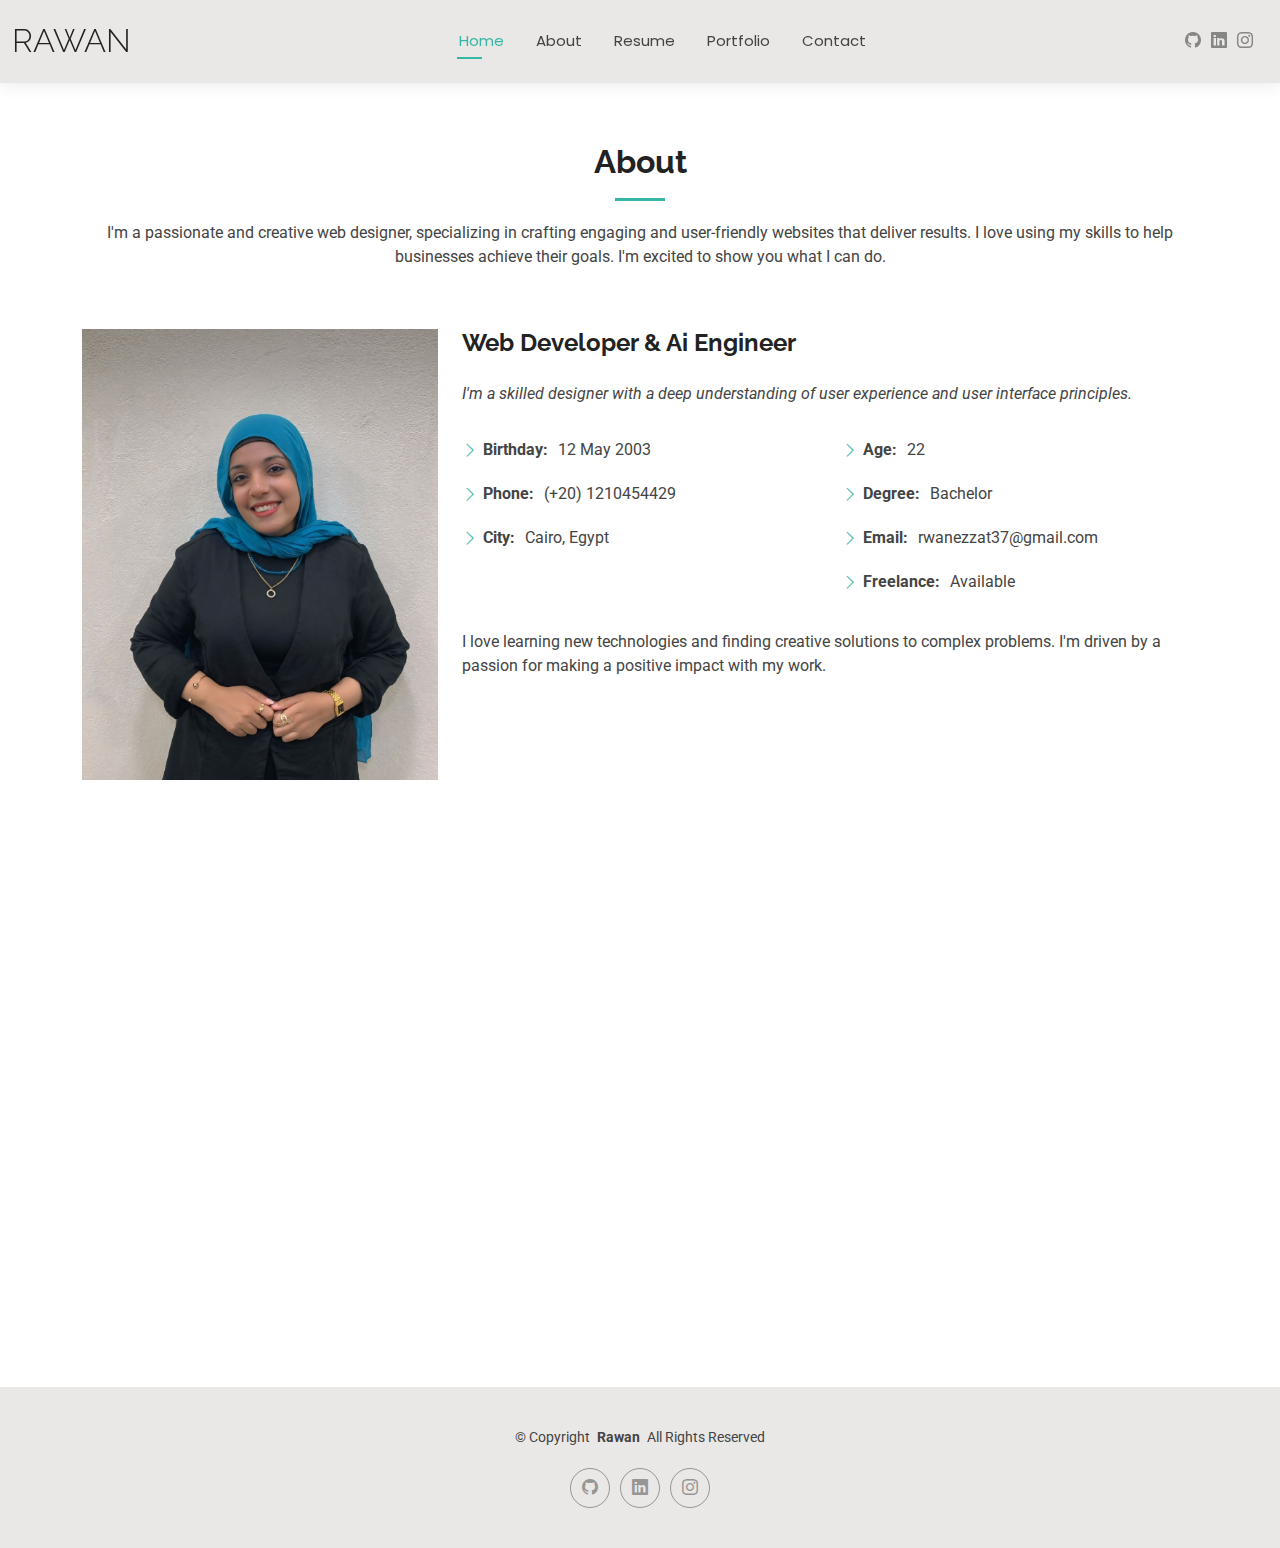
<file: about.html>
<!DOCTYPE html>
<html lang="en">

<head>
  <meta charset="utf-8">
  <meta content="width=device-width, initial-scale=1.0" name="viewport">
  <title>About</title>
  <meta name="description" content="">
  <meta name="keywords" content="">

  <!-- Favicons -->
  <link href="assets/img/favicon.png" rel="icon">
  <link href="assets/img/apple-touch-icon.png" rel="apple-touch-icon">

  <!-- Fonts -->
  <link href="https://fonts.googleapis.com" rel="preconnect">
  <link href="https://fonts.gstatic.com" rel="preconnect" crossorigin>
  <link href="https://fonts.googleapis.com/css2?family=Roboto:ital,wght@0,100;0,300;0,400;0,500;0,700;0,900;1,100;1,300;1,400;1,500;1,700;1,900&family=Poppins:ital,wght@0,100;0,200;0,300;0,400;0,500;0,600;0,700;0,800;0,900;1,100;1,200;1,300;1,400;1,500;1,600;1,700;1,800;1,900&family=Raleway:ital,wght@0,100;0,200;0,300;0,400;0,500;0,600;0,700;0,800;0,900;1,100;1,200;1,300;1,400;1,500;1,600;1,700;1,800;1,900&display=swap" rel="stylesheet">

  <!-- Vendor CSS Files -->
  <link href="assets/vendor/bootstrap/css/bootstrap.min.css" rel="stylesheet">
  <link href="assets/vendor/bootstrap-icons/bootstrap-icons.css" rel="stylesheet">
  <link href="assets/vendor/aos/aos.css" rel="stylesheet">
  <link href="assets/vendor/swiper/swiper-bundle.min.css" rel="stylesheet">
  <link href="assets/vendor/glightbox/css/glightbox.min.css" rel="stylesheet">

  <!-- Main CSS File -->
  <link href="assets/css/main.css" rel="stylesheet">

  <!-- =======================================================
  * Template Name: Kelly
  * Template URL: https://bootstrapmade.com/kelly-free-bootstrap-cv-resume-html-template/
  * Updated: Aug 07 2024 with Bootstrap v5.3.3
  * Author: BootstrapMade.com
  * License: https://bootstrapmade.com/license/
  ======================================================== -->
</head>

<body class="about-page">

  <header id="header" class="header d-flex align-items-center light-background sticky-top">
    <div class="container-fluid position-relative d-flex align-items-center justify-content-between">

      <a href="index.html" class="logo d-flex align-items-center me-auto me-xl-0">
        <!-- Uncomment the line below if you also wish to use an image logo -->
        <!-- <img src="assets/img/logo.png" alt=""> -->
        <h1 class="sitename">Rawan</h1>
      </a>

      <nav id="navmenu" class="navmenu">
        <ul>
          <li><a href="index.html" class="active">Home</a></li>
          <li><a href="about.html">About</a></li>
          <li><a href="resume.html">Resume</a></li>
          <li><a href="portfolio.html">Portfolio</a></li>
          <li><a href="contact.html">Contact</a></li>
        </ul>
        <i class="mobile-nav-toggle d-xl-none bi bi-list"></i>
      </nav>

      <div class="header-social-links">
        <a href="https://github.com/rwannnn" target="_blank"><i class="bi bi-github"></i></a>
        <a href="https://www.linkedin.com/in/rawan-ezzat-87128827a/" target="_blank"><i class="bi bi-linkedin"></i></a>
        <a href="https://www.instagram.com/rwan_ezzat_?igsh=MXFzM3dqd3JmcHNnNA==" target="_blank"><i class="bi bi-instagram"></i></a>
      </div>

    </div>
  </header>

  <main class="main">

    <!-- About Section -->
    <section id="about" class="about section">

      <!-- Section Title -->
      <div class="container section-title" data-aos="fade-up">
        <h2>About</h2>
        <p>I'm a passionate and creative web designer, specializing in crafting engaging and user-friendly websites that deliver results. I love using my skills to help businesses achieve their goals. I'm excited to show you what I can do.</p>
      </div><!-- End Section Title -->

      <div class="container" data-aos="fade-up" data-aos-delay="100">

        <div class="row gy-4 justify-content-center">
          <div class="col-lg-4">
            <img src="assets/img/profile-img.jpg" class="img-fluid" alt="">
          </div>
          <div class="col-lg-8 content">
            <h2>Web Developer &amp; Ai Engineer</h2>
            <p class="fst-italic py-3">
              I'm a skilled designer with a deep understanding of user experience and user interface principles.
            </p>
            <div class="row">
              <div class="col-lg-6">
                <ul>
                  <li><i class="bi bi-chevron-right"></i> <strong>Birthday:</strong> <span>12 May 2003</span></li>
                  <li><i class="bi bi-chevron-right"></i> <strong>Phone:</strong> <span>(+20) 1210454429</span></li>
                  <li><i class="bi bi-chevron-right"></i> <strong>City:</strong> <span>Cairo, Egypt</span></li>
                </ul>
              </div>
              <div class="col-lg-6">
                <ul>
                  <li><i class="bi bi-chevron-right"></i> <strong>Age:</strong> <span>22</span></li>
                  <li><i class="bi bi-chevron-right"></i> <strong>Degree:</strong> <span>Bachelor</span></li>
                  <li><i class="bi bi-chevron-right"></i> <strong>Email:</strong> <span>rwanezzat37@gmail.com</span></li>
                  <li><i class="bi bi-chevron-right"></i> <strong>Freelance:</strong> <span>Available</span></li>
                </ul>
              </div>
            </div>
            <p class="py-3">
               I love learning new technologies and finding creative solutions to complex problems. I'm driven by a passion for making a positive impact with my work.
            </p>
          </div>
        </div>

      </div>

    </section><!-- /About Section -->

    <!-- Skills Section -->
    <section id="skills" class="skills section">

      <!-- Section Title -->
      <div class="container section-title" data-aos="fade-up">
        <h2>Skills</h2>
        <p>Professional web developer with a strong foundation in front-end and back-end technologies, passionate about building responsive, user-centered websites and web applications that deliver seamless digital experiences.</p>
      </div><!-- End Section Title -->

      <div class="container" data-aos="fade-up" data-aos-delay="100">

        <div class="row skills-content skills-animation">

          <div class="col-lg-6">

            <div class="progress">
              <span class="skill"><span>HTML</span> <i class="val">100%</i></span>
              <div class="progress-bar-wrap">
                <div class="progress-bar" role="progressbar" aria-valuenow="100" aria-valuemin="0" aria-valuemax="100"></div>
              </div>
            </div><!-- End Skills Item -->

            <div class="progress">
              <span class="skill"><span>CSS</span> <i class="val">90%</i></span>
              <div class="progress-bar-wrap">
                <div class="progress-bar" role="progressbar" aria-valuenow="90" aria-valuemin="0" aria-valuemax="100"></div>
              </div>
            </div><!-- End Skills Item -->

            <div class="progress">
              <span class="skill"><span>JavaScript</span> <i class="val">75%</i></span>
              <div class="progress-bar-wrap">
                <div class="progress-bar" role="progressbar" aria-valuenow="75" aria-valuemin="0" aria-valuemax="100"></div>
              </div>
            </div><!-- End Skills Item -->
<div class="progress">
              <span class="skill"><span>Bootstrap</span> <i class="val">90%</i></span>
              <div class="progress-bar-wrap">
                <div class="progress-bar" role="progressbar" aria-valuenow="90" aria-valuemin="0" aria-valuemax="100"></div>
              </div>
            </div><!-- End Skills Item -->
          </div>

          <div class="col-lg-6">

            <div class="progress">
              <span class="skill"><span>React</span> <i class="val">80%</i></span>
              <div class="progress-bar-wrap">
                <div class="progress-bar" role="progressbar" aria-valuenow="80" aria-valuemin="0" aria-valuemax="100"></div>
              </div>
            </div><!-- End Skills Item -->

            <div class="progress">
              <span class="skill"><span>Tailwind</span> <i class="val">90%</i></span>
              <div class="progress-bar-wrap">
                <div class="progress-bar" role="progressbar" aria-valuenow="90" aria-valuemin="0" aria-valuemax="100"></div>
              </div>
            </div><!-- End Skills Item -->

            <div class="progress">
              <span class="skill"><span>NodeJs</span> <i class="val">70%</i></span>
              <div class="progress-bar-wrap">
                <div class="progress-bar" role="progressbar" aria-valuenow="55" aria-valuemin="0" aria-valuemax="100"></div>
              </div>
            </div><!-- End Skills Item -->
            <div class="progress">
              <span class="skill"><span>AI</span> <i class="val">80%</i></span>
              <div class="progress-bar-wrap">
                <div class="progress-bar" role="progressbar" aria-valuenow="80" aria-valuemin="0" aria-valuemax="100"></div>
              </div>
            </div><!-- End Skills Item -->
            

          </div>

        </div>

      </div>

    </section><!-- /Skills Section -->

  </main>

  <footer id="footer" class="footer light-background">

    <div class="container">
      <div class="copyright text-center ">
        <p>© <span>Copyright</span> <strong class="px-1 sitename">Rawan</strong> <span>All Rights Reserved<br></span></p>
      </div>
      <div class="social-links d-flex justify-content-center">
        <a href="https://github.com/rwannnn" target="_blank"><i class="bi bi-github"></i></a>
        <a href="https://www.linkedin.com/in/rawan-ezzat-87128827a/" target="_blank"><i class="bi bi-linkedin"></i></a>
        <a href="https://www.instagram.com/rwan_ezzat_?igsh=MXFzM3dqd3JmcHNnNA==" target="_blank"><i class="bi bi-instagram"></i></a>
        </div>
      </div>

  </footer>

  <!-- Scroll Top -->
  <a href="#" id="scroll-top" class="scroll-top d-flex align-items-center justify-content-center"><i class="bi bi-arrow-up-short"></i></a>

  <!-- Preloader -->
  <div id="preloader"></div>

  <!-- Vendor JS Files -->
  <script src="assets/vendor/bootstrap/js/bootstrap.bundle.min.js"></script>
  <script src="assets/vendor/php-email-form/validate.js"></script>
  <script src="assets/vendor/aos/aos.js"></script>
  <script src="assets/vendor/waypoints/noframework.waypoints.js"></script>
  <script src="assets/vendor/purecounter/purecounter_vanilla.js"></script>
  <script src="assets/vendor/swiper/swiper-bundle.min.js"></script>
  <script src="assets/vendor/glightbox/js/glightbox.min.js"></script>
  <script src="assets/vendor/imagesloaded/imagesloaded.pkgd.min.js"></script>
  <script src="assets/vendor/isotope-layout/isotope.pkgd.min.js"></script>

  <!-- Main JS File -->
  <script src="assets/js/main.js"></script>

</body>

</html>
</file>
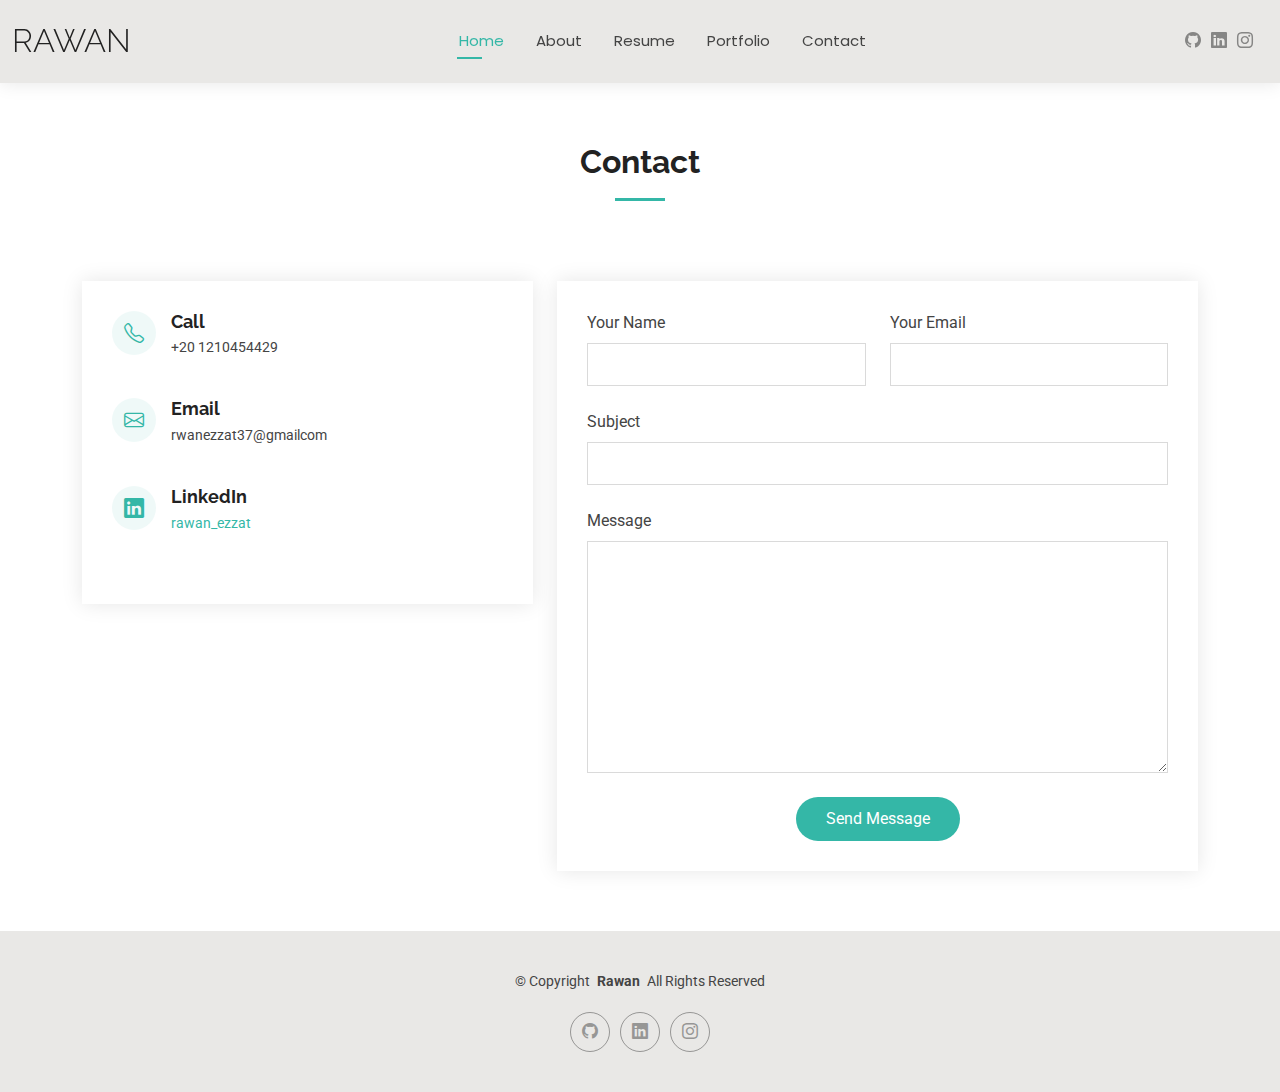
<file: contact.html>
<!DOCTYPE html>
<html lang="en">

<head>
  <meta charset="utf-8">
  <meta content="width=device-width, initial-scale=1.0" name="viewport">
  <title>Contact - Kelly Bootstrap Template</title>
  <meta name="description" content="">
  <meta name="keywords" content="">

  <!-- Favicons -->
  <link href="assets/img/favicon.png" rel="icon">
  <link href="assets/img/apple-touch-icon.png" rel="apple-touch-icon">

  <!-- Fonts -->
  <link href="https://fonts.googleapis.com" rel="preconnect">
  <link href="https://fonts.gstatic.com" rel="preconnect" crossorigin>
  <link href="https://fonts.googleapis.com/css2?family=Roboto:ital,wght@0,100;0,300;0,400;0,500;0,700;0,900;1,100;1,300;1,400;1,500;1,700;1,900&family=Poppins:ital,wght@0,100;0,200;0,300;0,400;0,500;0,600;0,700;0,800;0,900;1,100;1,200;1,300;1,400;1,500;1,600;1,700;1,800;1,900&family=Raleway:ital,wght@0,100;0,200;0,300;0,400;0,500;0,600;0,700;0,800;0,900;1,100;1,200;1,300;1,400;1,500;1,600;1,700;1,800;1,900&display=swap" rel="stylesheet">

  <!-- Vendor CSS Files -->
  <link href="assets/vendor/bootstrap/css/bootstrap.min.css" rel="stylesheet">
  <link href="assets/vendor/bootstrap-icons/bootstrap-icons.css" rel="stylesheet">
  <link href="assets/vendor/aos/aos.css" rel="stylesheet">
  <link href="assets/vendor/swiper/swiper-bundle.min.css" rel="stylesheet">
  <link href="assets/vendor/glightbox/css/glightbox.min.css" rel="stylesheet">

  <!-- Main CSS File -->
  <link href="assets/css/main.css" rel="stylesheet">

  <!-- =======================================================
  * Template Name: Kelly
  * Template URL: https://bootstrapmade.com/kelly-free-bootstrap-cv-resume-html-template/
  * Updated: Aug 07 2024 with Bootstrap v5.3.3
  * Author: BootstrapMade.com
  * License: https://bootstrapmade.com/license/
  ======================================================== -->
</head>

<body class="contact-page">

 <header id="header" class="header d-flex align-items-center light-background sticky-top">
    <div class="container-fluid position-relative d-flex align-items-center justify-content-between">

      <a href="index.html" class="logo d-flex align-items-center me-auto me-xl-0">
        <!-- Uncomment the line below if you also wish to use an image logo -->
        <!-- <img src="assets/img/logo.png" alt=""> -->
        <h1 class="sitename">Rawan</h1>
      </a>

      <nav id="navmenu" class="navmenu">
        <ul>
          <li><a href="index.html" class="active">Home</a></li>
          <li><a href="about.html">About</a></li>
          <li><a href="resume.html">Resume</a></li>
          <li><a href="portfolio.html">Portfolio</a></li>
          <li><a href="contact.html">Contact</a></li>
        </ul>
        <i class="mobile-nav-toggle d-xl-none bi bi-list"></i>
      </nav>

      <div class="header-social-links">
        <a href="https://github.com/rwannnn" target="_blank"><i class="bi bi-github"></i></a>
        <a href="https://www.linkedin.com/in/rawan-ezzat-87128827a/" target="_blank"><i class="bi bi-linkedin"></i></a>
        <a href="https://www.instagram.com/rwan_ezzat_?igsh=MXFzM3dqd3JmcHNnNA==" target="_blank"><i class="bi bi-instagram"></i></a>
      </div>

    </div>
  </header>

  <main class="main">

    <!-- Contact Section -->
    <section id="contact" class="contact section">

      <!-- Section Title -->
      <div class="container section-title" data-aos="fade-up">
        <h2>Contact</h2>
      </div><!-- End Section Title -->

      <div class="container" data-aos="fade-up" data-aos-delay="100">

        <div class="row gy-4">

          <div class="col-lg-5">

            <div class="info-wrap">
              

              <div class="info-item d-flex" data-aos="fade-up" data-aos-delay="300">
                <i class="bi bi-telephone flex-shrink-0"></i>
                <div>
                  <h3>Call</h3>
                  <p>+20 1210454429</p>
                </div>
              </div><!-- End Info Item -->

              <div class="info-item d-flex" data-aos="fade-up" data-aos-delay="400">
                <i class="bi bi-envelope flex-shrink-0"></i>
                <div>
                  <h3>Email</h3>
                  <p>rwanezzat37@gmailcom</p>
                </div>
              </div><!-- End Info Item -->
              <div class="info-item d-flex" data-aos="fade-up" data-aos-delay="500">
  <i class="bi bi-linkedin flex-shrink-0"></i>
  <div>
    <h3>LinkedIn</h3>
    <p><a href="https://www.linkedin.com/in/rawan-ezzat-87128827a/" target="_blank">rawan_ezzat</a></p>
  </div>
</div><!-- End Info Item -->


              
            </div>
          </div>

          <div class="col-lg-7">
            <form action="forms/contact.php" method="post" class="php-email-form" data-aos="fade-up" data-aos-delay="200">
              <div class="row gy-4">

                <div class="col-md-6">
                  <label for="name-field" class="pb-2">Your Name</label>
                  <input type="text" name="name" id="name-field" class="form-control" required="">
                </div>

                <div class="col-md-6">
                  <label for="email-field" class="pb-2">Your Email</label>
                  <input type="email" class="form-control" name="email" id="email-field" required="">
                </div>

                <div class="col-md-12">
                  <label for="subject-field" class="pb-2">Subject</label>
                  <input type="text" class="form-control" name="subject" id="subject-field" required="">
                </div>

                <div class="col-md-12">
                  <label for="message-field" class="pb-2">Message</label>
                  <textarea class="form-control" name="message" rows="10" id="message-field" required=""></textarea>
                </div>

                <div class="col-md-12 text-center">
                  <div class="loading">Loading</div>
                  <div class="error-message"></div>
                  <div class="sent-message">Your message has been sent. Thank you!</div>

                  <button type="submit">Send Message</button>
                </div>

              </div>
            </form>
          </div><!-- End Contact Form -->

        </div>

      </div>

    </section><!-- /Contact Section -->

  </main>

  <footer id="footer" class="footer light-background">

    <div class="container">
      <div class="copyright text-center ">
        <p>© <span>Copyright</span> <strong class="px-1 sitename">Rawan</strong> <span>All Rights Reserved<br></span></p>
      </div>
      <div class="social-links d-flex justify-content-center">
        <a href="https://github.com/rwannnn" target="_blank"><i class="bi bi-github"></i></a>
        <a href="https://www.linkedin.com/in/rawan-ezzat-87128827a/" target="_blank"><i class="bi bi-linkedin"></i></a>
        <a href="https://www.instagram.com/rwan_ezzat_?igsh=MXFzM3dqd3JmcHNnNA==" target="_blank"><i class="bi bi-instagram"></i></a>
        </div>
      </div>

  </footer>


  <!-- Scroll Top -->
  <a href="#" id="scroll-top" class="scroll-top d-flex align-items-center justify-content-center"><i class="bi bi-arrow-up-short"></i></a>

  <!-- Preloader -->
  <div id="preloader"></div>

  <!-- Vendor JS Files -->
  <script src="assets/vendor/bootstrap/js/bootstrap.bundle.min.js"></script>
  <script src="assets/vendor/php-email-form/validate.js"></script>
  <script src="assets/vendor/aos/aos.js"></script>
  <script src="assets/vendor/waypoints/noframework.waypoints.js"></script>
  <script src="assets/vendor/purecounter/purecounter_vanilla.js"></script>
  <script src="assets/vendor/swiper/swiper-bundle.min.js"></script>
  <script src="assets/vendor/glightbox/js/glightbox.min.js"></script>
  <script src="assets/vendor/imagesloaded/imagesloaded.pkgd.min.js"></script>
  <script src="assets/vendor/isotope-layout/isotope.pkgd.min.js"></script>

  <!-- Main JS File -->
  <script src="assets/js/main.js"></script>

</body>

</html>
</file>
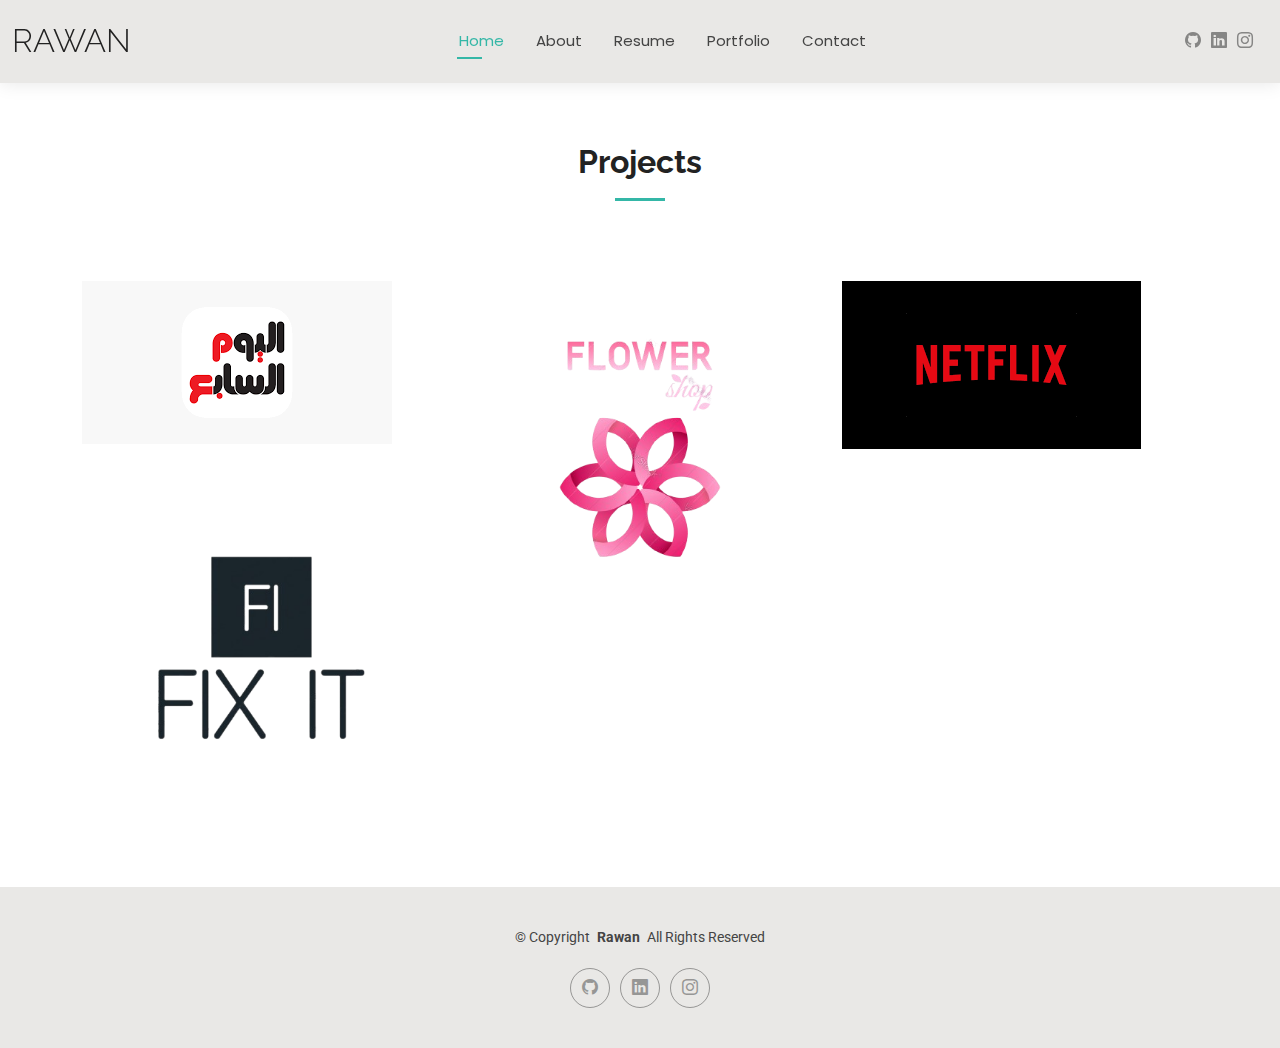
<file: portfolio.html>
<!DOCTYPE html>
<html lang="en">

<head>
  <meta charset="utf-8">
  <meta content="width=device-width, initial-scale=1.0" name="viewport">
  <title>Portfolio</title>
  <meta name="description" content="">
  <meta name="keywords" content="">

  <!-- Favicons -->
  <link href="assets/img/favicon.png" rel="icon">
  <link href="assets/img/apple-touch-icon.png" rel="apple-touch-icon">

  <!-- Fonts -->
  <link href="https://fonts.googleapis.com" rel="preconnect">
  <link href="https://fonts.gstatic.com" rel="preconnect" crossorigin>
  <link href="https://fonts.googleapis.com/css2?family=Roboto:ital,wght@0,100;0,300;0,400;0,500;0,700;0,900;1,100;1,300;1,400;1,500;1,700;1,900&family=Poppins:ital,wght@0,100;0,200;0,300;0,400;0,500;0,600;0,700;0,800;0,900;1,100;1,200;1,300;1,400;1,500;1,600;1,700;1,800;1,900&family=Raleway:ital,wght@0,100;0,200;0,300;0,400;0,500;0,600;0,700;0,800;0,900;1,100;1,200;1,300;1,400;1,500;1,600;1,700;1,800;1,900&display=swap" rel="stylesheet">

  <!-- Vendor CSS Files -->
  <link href="assets/vendor/bootstrap/css/bootstrap.min.css" rel="stylesheet">
  <link href="assets/vendor/bootstrap-icons/bootstrap-icons.css" rel="stylesheet">
  <link href="assets/vendor/aos/aos.css" rel="stylesheet">
  <link href="assets/vendor/swiper/swiper-bundle.min.css" rel="stylesheet">
  <link href="assets/vendor/glightbox/css/glightbox.min.css" rel="stylesheet">

  <!-- Main CSS File -->
  <link href="assets/css/main.css" rel="stylesheet">

  <!-- =======================================================
  * Template Name: Kelly
  * Template URL: https://bootstrapmade.com/kelly-free-bootstrap-cv-resume-html-template/
  * Updated: Aug 07 2024 with Bootstrap v5.3.3
  * Author: BootstrapMade.com
  * License: https://bootstrapmade.com/license/
  ======================================================== -->
</head>

<body class="portfolio-page">

 <header id="header" class="header d-flex align-items-center light-background sticky-top">
    <div class="container-fluid position-relative d-flex align-items-center justify-content-between">

      <a href="index.html" class="logo d-flex align-items-center me-auto me-xl-0">
        <!-- Uncomment the line below if you also wish to use an image logo -->
        <!-- <img src="assets/img/logo.png" alt=""> -->
        <h1 class="sitename">Rawan</h1>
      </a>

      <nav id="navmenu" class="navmenu">
        <ul>
          <li><a href="index.html" class="active">Home</a></li>
          <li><a href="about.html">About</a></li>
          <li><a href="resume.html">Resume</a></li>
          <li><a href="portfolio.html">Portfolio</a></li>
          <li><a href="contact.html">Contact</a></li>
        </ul>
        <i class="mobile-nav-toggle d-xl-none bi bi-list"></i>
      </nav>

      <div class="header-social-links">
        <a href="https://github.com/rwannnn" target="_blank"><i class="bi bi-github"></i></a>
        <a href="https://www.linkedin.com/in/rawan-ezzat-87128827a/" target="_blank"><i class="bi bi-linkedin"></i></a>
        <a href="https://www.instagram.com/rwan_ezzat_?igsh=MXFzM3dqd3JmcHNnNA==" target="_blank"><i class="bi bi-instagram"></i></a>
      </div>

    </div>
  </header>

  <main class="main">

    <!-- Portfolio Section -->
    <section id="portfolio" class="portfolio section">

      <!-- Section Title -->
      <div class="container section-title" data-aos="fade-up">
        <h2>Projects</h2>
      </div><!-- End Section Title -->

      <div class="container">

        <div class="isotope-layout" data-default-filter="*" data-layout="masonry" data-sort="original-order">

          <div class="row gy-4 isotope-container" data-aos="fade-up" data-aos-delay="200">

            <div class="col-lg-4 col-md-6 portfolio-item isotope-item filter-app">
              <img src="assets/img/masonry-portfolio/download.png" class="img-fluid" alt="">
              <div class="portfolio-info">
                <h4>Youm-7</h4>
                <p>A news website that displays the latest news, news articles and journalistic investigations in all fields such as politics, art and economy.</p>
                <a href="assets/img/masonry-portfolio/youm-7.jpeg" title="" data-gallery="portfolio-gallery-app" class="glightbox preview-link"><i class="bi bi-zoom-in"></i></a>
                <a href="https://drive.google.com/file/d/1diPQpltl4qJAET8i6Si6nSag3cZaxlf9/view?usp=sharing" title="More Details" class="details-link"><i class="bi bi-link-45deg"></i></a>
              </div>
            </div><!-- End Portfolio Item -->

            <div class="col-lg-4 col-md-6 portfolio-item isotope-item filter-product">
              <img src="assets/img/masonry-portfolio/flower-shop-logo-design-pink-color-vector-14179957-removebg-preview.png" class="img-fluid" alt="">
              <div class="portfolio-info">
                <h4>Gift Shop</h4>
                <p> It is a system that includes all types of gifts for all occasions, as well as the best prices, most expensive brands, and best quality to ensure the value of the gift.</p>
                <a href="assets/img/masonry-portfolio/flower.jpeg" title="" data-gallery="portfolio-gallery-product" class="glightbox preview-link"><i class="bi bi-zoom-in"></i></a>
                <a href="https://drive.google.com/file/d/1SlnjEN1xrwYisaXGqUPWi-3m4GW5Fes-/view?usp=sharing" title="More Details" class="details-link"><i class="bi bi-link-45deg"></i></a>
              </div>
            </div><!-- End Portfolio Item -->

            <div class="col-lg-4 col-md-6 portfolio-item isotope-item filter-branding">
              <img src="assets/img/masonry-portfolio/download2.png" class="img-fluid" alt="">
              <div class="portfolio-info">
                <h4>Netflix</h4>
                <p>A streaming website I built that offers a wide range of movies, TV series, documentaries, and original content across various genres such as drama, comedy, action, and thriller.</p>
                <a href="assets/img/masonry-portfolio/netflix.jpeg" title="" data-gallery="portfolio-gallery-branding" class="glightbox preview-link"><i class="bi bi-zoom-in"></i></a>
                <a href="https://drive.google.com/file/d/1ZCSAglvBGRXXIdGNmXwzurn0R9BHOBHv/view?usp=sharing" title="More Details" class="details-link"><i class="bi bi-link-45deg"></i></a>
              </div>
            </div><!-- End Portfolio Item -->

            <div class="col-lg-4 col-md-6 portfolio-item isotope-item filter-app">
              <img src="assets/img/masonry-portfolio/logo.png" class="img-fluid" alt="">
              <div class="portfolio-info">
                <h4>Fix It</h4>
                <p>a comprehensive platform designed to connect customers with reliable home service providers. The project aims to streamline the process of finding and booking services, while ensuring customer satisfaction and providing stable employment opportunities for service professionals. </p>
                <a href="assets/img/masonry-portfolio/home.jpg" title="" data-gallery="portfolio-gallery-app" class="glightbox preview-link"><i class="bi bi-zoom-in"></i></a>
                <a href="https://github.com/rwannnn/Fix-it.git" title="More Details" class="details-link"><i class="bi bi-link-45deg"></i></a>
              </div>
            </div><!-- End Portfolio Item -->
          </div><!-- End Portfolio Container -->

        </div>

      </div>

    </section><!-- /Portfolio Section -->

  </main>

 <footer id="footer" class="footer light-background">

    <div class="container">
      <div class="copyright text-center ">
        <p>© <span>Copyright</span> <strong class="px-1 sitename">Rawan</strong> <span>All Rights Reserved<br></span></p>
      </div>
      <div class="social-links d-flex justify-content-center">
        <a href="https://github.com/rwannnn" target="_blank"><i class="bi bi-github"></i></a>
        <a href="https://www.linkedin.com/in/rawan-ezzat-87128827a/" target="_blank"><i class="bi bi-linkedin"></i></a>
        <a href="https://www.instagram.com/rwan_ezzat_?igsh=MXFzM3dqd3JmcHNnNA==" target="_blank"><i class="bi bi-instagram"></i></a>
        </div>
      </div>

  </footer>


  <!-- Scroll Top -->
  <a href="#" id="scroll-top" class="scroll-top d-flex align-items-center justify-content-center"><i class="bi bi-arrow-up-short"></i></a>

  <!-- Preloader -->
  <div id="preloader"></div>

  <!-- Vendor JS Files -->
  <script src="assets/vendor/bootstrap/js/bootstrap.bundle.min.js"></script>
  <script src="assets/vendor/php-email-form/validate.js"></script>
  <script src="assets/vendor/aos/aos.js"></script>
  <script src="assets/vendor/waypoints/noframework.waypoints.js"></script>
  <script src="assets/vendor/purecounter/purecounter_vanilla.js"></script>
  <script src="assets/vendor/swiper/swiper-bundle.min.js"></script>
  <script src="assets/vendor/glightbox/js/glightbox.min.js"></script>
  <script src="assets/vendor/imagesloaded/imagesloaded.pkgd.min.js"></script>
  <script src="assets/vendor/isotope-layout/isotope.pkgd.min.js"></script>

  <!-- Main JS File -->
  <script src="assets/js/main.js"></script>

</body>

</html>
</file>
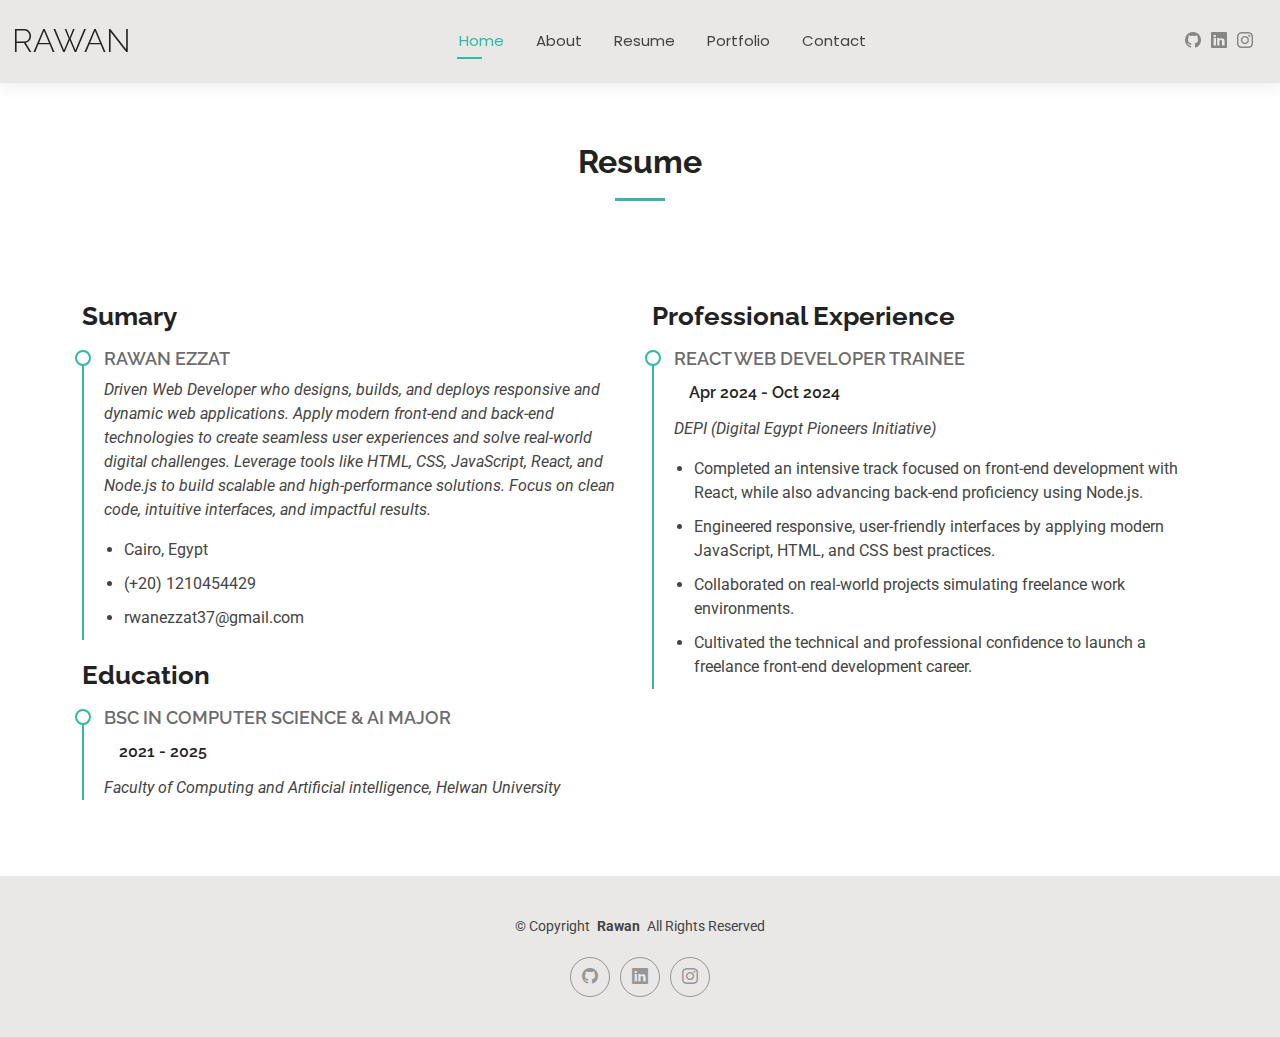
<file: resume.html>
<!DOCTYPE html>
<html lang="en">

<head>
  <meta charset="utf-8">
  <meta content="width=device-width, initial-scale=1.0" name="viewport">
  <title>Resume</title>
  <meta name="description" content="">
  <meta name="keywords" content="">

  <!-- Favicons -->
  <link href="assets/img/favicon.png" rel="icon">
  <link href="assets/img/apple-touch-icon.png" rel="apple-touch-icon">

  <!-- Fonts -->
  <link href="https://fonts.googleapis.com" rel="preconnect">
  <link href="https://fonts.gstatic.com" rel="preconnect" crossorigin>
  <link href="https://fonts.googleapis.com/css2?family=Roboto:ital,wght@0,100;0,300;0,400;0,500;0,700;0,900;1,100;1,300;1,400;1,500;1,700;1,900&family=Poppins:ital,wght@0,100;0,200;0,300;0,400;0,500;0,600;0,700;0,800;0,900;1,100;1,200;1,300;1,400;1,500;1,600;1,700;1,800;1,900&family=Raleway:ital,wght@0,100;0,200;0,300;0,400;0,500;0,600;0,700;0,800;0,900;1,100;1,200;1,300;1,400;1,500;1,600;1,700;1,800;1,900&display=swap" rel="stylesheet">

  <!-- Vendor CSS Files -->
  <link href="assets/vendor/bootstrap/css/bootstrap.min.css" rel="stylesheet">
  <link href="assets/vendor/bootstrap-icons/bootstrap-icons.css" rel="stylesheet">
  <link href="assets/vendor/aos/aos.css" rel="stylesheet">
  <link href="assets/vendor/swiper/swiper-bundle.min.css" rel="stylesheet">
  <link href="assets/vendor/glightbox/css/glightbox.min.css" rel="stylesheet">

  <!-- Main CSS File -->
  <link href="assets/css/main.css" rel="stylesheet">

  <!-- =======================================================
  * Template Name: Kelly
  * Template URL: https://bootstrapmade.com/kelly-free-bootstrap-cv-resume-html-template/
  * Updated: Aug 07 2024 with Bootstrap v5.3.3
  * Author: BootstrapMade.com
  * License: https://bootstrapmade.com/license/
  ======================================================== -->
</head>

<body class="resume-page">

   <header id="header" class="header d-flex align-items-center light-background sticky-top">
    <div class="container-fluid position-relative d-flex align-items-center justify-content-between">

      <a href="index.html" class="logo d-flex align-items-center me-auto me-xl-0">
        <!-- Uncomment the line below if you also wish to use an image logo -->
        <!-- <img src="assets/img/logo.png" alt=""> -->
        <h1 class="sitename">Rawan</h1>
      </a>

      <nav id="navmenu" class="navmenu">
        <ul>
          <li><a href="index.html" class="active">Home</a></li>
          <li><a href="about.html">About</a></li>
          <li><a href="resume.html">Resume</a></li>
          <li><a href="portfolio.html">Portfolio</a></li>
          <li><a href="contact.html">Contact</a></li>
        </ul>
        <i class="mobile-nav-toggle d-xl-none bi bi-list"></i>
      </nav>

      <div class="header-social-links">
        <a href="https://github.com/rwannnn" target="_blank"><i class="bi bi-github"></i></a>
        <a href="https://www.linkedin.com/in/rawan-ezzat-87128827a/" target="_blank"><i class="bi bi-linkedin"></i></a>
        <a href="https://www.instagram.com/rwan_ezzat_?igsh=MXFzM3dqd3JmcHNnNA==" target="_blank"><i class="bi bi-instagram"></i></a>
      </div>

    </div>
  </header>

  <main class="main">

    <!-- Resume Section -->
    <section id="resume" class="resume section">

      <!-- Section Title -->
      <div class="container section-title" data-aos="fade-up">
        <h2>Resume</h2>
      </div><!-- End Section Title -->

      <div class="container">

        <div class="row">

          <div class="col-lg-6" data-aos="fade-up" data-aos-delay="100">
            <h3 class="resume-title">Sumary</h3>

            <div class="resume-item pb-0">
              <h4>Rawan Ezzat</h4>
              <p><em>Driven Web Developer who designs, builds, and deploys responsive and dynamic web applications. Apply modern front-end and back-end technologies to create seamless user experiences and solve real-world digital challenges. Leverage tools like HTML, CSS, JavaScript, React, and Node.js to build scalable and high-performance solutions. Focus on clean code, intuitive interfaces, and impactful results.</em></p>
              <ul>
                <li>Cairo, Egypt</li>
                <li>(+20) 1210454429</li>
                <li>rwanezzat37@gmail.com</li>
              </ul>
            </div><!-- Edn Resume Item -->

            <h3 class="resume-title">Education</h3>
            <div class="resume-item">
              <h4>BSc in Computer Science &amp; AI major</h4>
              <h5>2021 - 2025</h5>
              <p><em>Faculty of Computing and Artificial intelligence, Helwan University</em></p>
            </div><!-- Edn Resume Item -->
          </div>

          <div class="col-lg-6" data-aos="fade-up" data-aos-delay="200">
            <h3 class="resume-title">Professional Experience</h3>
            <div class="resume-item">
              <h4>React Web Developer Trainee</h4>
              <h5>Apr 2024 - Oct 2024</h5>
              <p><em>DEPI (Digital Egypt Pioneers Initiative)</em></p>
              <ul>
                <li>Completed an intensive track focused on front-end development with React, while also advancing back-end proficiency using Node.js.</li>
                <li>Engineered responsive, user-friendly interfaces by applying modern JavaScript, HTML, and CSS best practices. </li>
                <li>Collaborated on real-world projects simulating freelance work environments.</li>
                <li>Cultivated the technical and professional confidence to launch a freelance front-end development career.</li>
              </ul>
            </div><!-- Edn Resume Item -->


          </div>

        </div>

      </div>

    </section><!-- /Resume Section -->

  </main>

   <footer id="footer" class="footer light-background">

    <div class="container">
      <div class="copyright text-center ">
        <p>© <span>Copyright</span> <strong class="px-1 sitename">Rawan</strong> <span>All Rights Reserved<br></span></p>
      </div>
      <div class="social-links d-flex justify-content-center">
        <a href="https://github.com/rwannnn" target="_blank"><i class="bi bi-github"></i></a>
        <a href="https://www.linkedin.com/in/rawan-ezzat-87128827a/" target="_blank"><i class="bi bi-linkedin"></i></a>
        <a href="https://www.instagram.com/rwan_ezzat_?igsh=MXFzM3dqd3JmcHNnNA==" target="_blank"><i class="bi bi-instagram"></i></a>
        </div>
      </div>

  </footer>

  <!-- Scroll Top -->
  <a href="#" id="scroll-top" class="scroll-top d-flex align-items-center justify-content-center"><i class="bi bi-arrow-up-short"></i></a>

  <!-- Preloader -->
  <div id="preloader"></div>

  <!-- Vendor JS Files -->
  <script src="assets/vendor/bootstrap/js/bootstrap.bundle.min.js"></script>
  <script src="assets/vendor/php-email-form/validate.js"></script>
  <script src="assets/vendor/aos/aos.js"></script>
  <script src="assets/vendor/waypoints/noframework.waypoints.js"></script>
  <script src="assets/vendor/purecounter/purecounter_vanilla.js"></script>
  <script src="assets/vendor/swiper/swiper-bundle.min.js"></script>
  <script src="assets/vendor/glightbox/js/glightbox.min.js"></script>
  <script src="assets/vendor/imagesloaded/imagesloaded.pkgd.min.js"></script>
  <script src="assets/vendor/isotope-layout/isotope.pkgd.min.js"></script>

  <!-- Main JS File -->
  <script src="assets/js/main.js"></script>

</body>

</html>
</file>
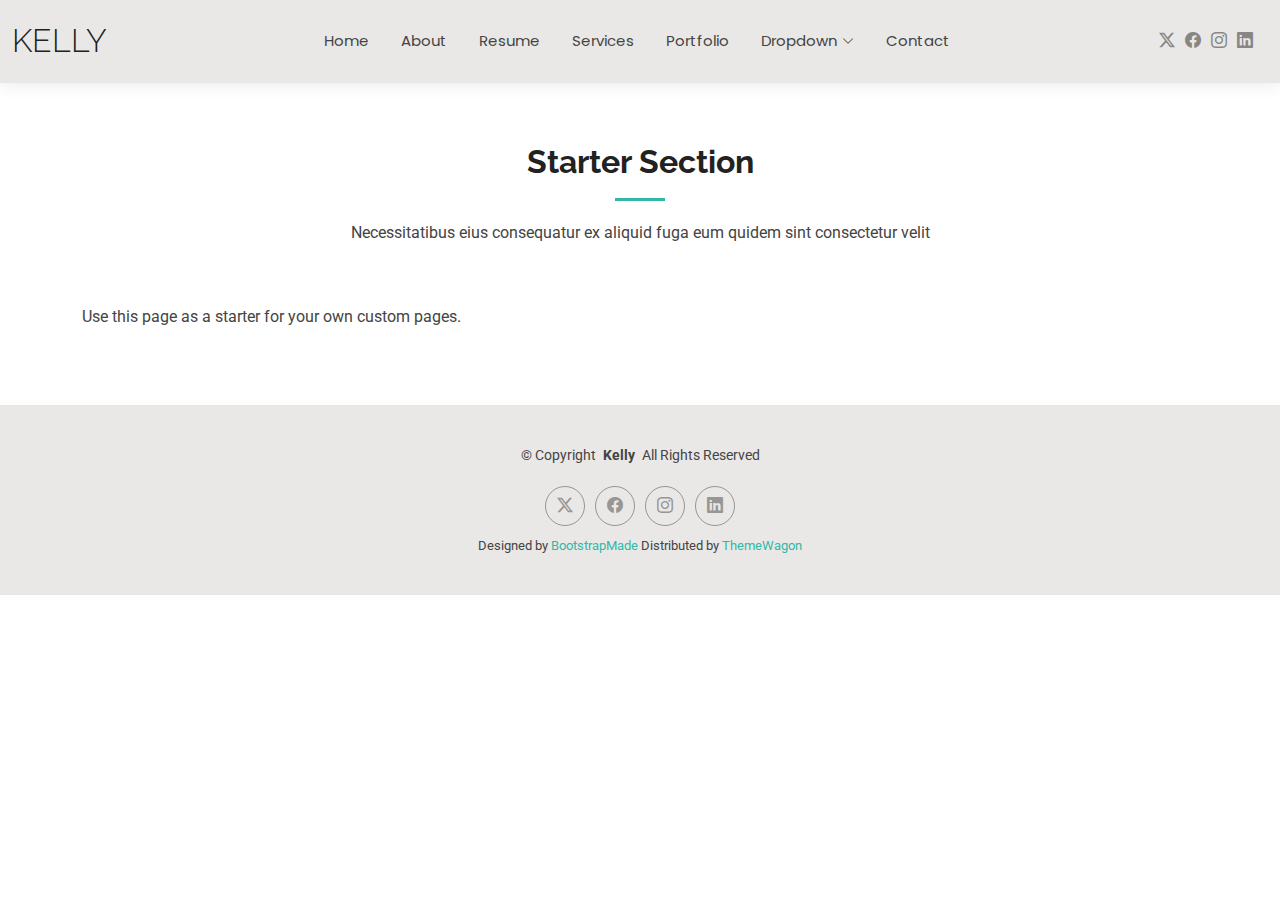
<file: starter-page.html>
<!DOCTYPE html>
<html lang="en">

<head>
  <meta charset="utf-8">
  <meta content="width=device-width, initial-scale=1.0" name="viewport">
  <title>Starter Page - Kelly Bootstrap Template</title>
  <meta name="description" content="">
  <meta name="keywords" content="">

  <!-- Favicons -->
  <link href="assets/img/favicon.png" rel="icon">
  <link href="assets/img/apple-touch-icon.png" rel="apple-touch-icon">

  <!-- Fonts -->
  <link href="https://fonts.googleapis.com" rel="preconnect">
  <link href="https://fonts.gstatic.com" rel="preconnect" crossorigin>
  <link href="https://fonts.googleapis.com/css2?family=Roboto:ital,wght@0,100;0,300;0,400;0,500;0,700;0,900;1,100;1,300;1,400;1,500;1,700;1,900&family=Poppins:ital,wght@0,100;0,200;0,300;0,400;0,500;0,600;0,700;0,800;0,900;1,100;1,200;1,300;1,400;1,500;1,600;1,700;1,800;1,900&family=Raleway:ital,wght@0,100;0,200;0,300;0,400;0,500;0,600;0,700;0,800;0,900;1,100;1,200;1,300;1,400;1,500;1,600;1,700;1,800;1,900&display=swap" rel="stylesheet">

  <!-- Vendor CSS Files -->
  <link href="assets/vendor/bootstrap/css/bootstrap.min.css" rel="stylesheet">
  <link href="assets/vendor/bootstrap-icons/bootstrap-icons.css" rel="stylesheet">
  <link href="assets/vendor/aos/aos.css" rel="stylesheet">
  <link href="assets/vendor/swiper/swiper-bundle.min.css" rel="stylesheet">
  <link href="assets/vendor/glightbox/css/glightbox.min.css" rel="stylesheet">

  <!-- Main CSS File -->
  <link href="assets/css/main.css" rel="stylesheet">

  <!-- =======================================================
  * Template Name: Kelly
  * Template URL: https://bootstrapmade.com/kelly-free-bootstrap-cv-resume-html-template/
  * Updated: Aug 07 2024 with Bootstrap v5.3.3
  * Author: BootstrapMade.com
  * License: https://bootstrapmade.com/license/
  ======================================================== -->
</head>

<body class="starter-page-page">

  <header id="header" class="header d-flex align-items-center light-background sticky-top">
    <div class="container-fluid position-relative d-flex align-items-center justify-content-between">

      <a href="index.html" class="logo d-flex align-items-center me-auto me-xl-0">
        <!-- Uncomment the line below if you also wish to use an image logo -->
        <!-- <img src="assets/img/logo.png" alt=""> -->
        <h1 class="sitename">Kelly</h1>
      </a>

      <nav id="navmenu" class="navmenu">
        <ul>
          <li><a href="index.html">Home</a></li>
          <li><a href="about.html">About</a></li>
          <li><a href="resume.html">Resume</a></li>
          <li><a href="services.html">Services</a></li>
          <li><a href="portfolio.html">Portfolio</a></li>
          <li class="dropdown"><a href="#"><span>Dropdown</span> <i class="bi bi-chevron-down toggle-dropdown"></i></a>
            <ul>
              <li><a href="#">Dropdown 1</a></li>
              <li class="dropdown"><a href="#"><span>Deep Dropdown</span> <i class="bi bi-chevron-down toggle-dropdown"></i></a>
                <ul>
                  <li><a href="#">Deep Dropdown 1</a></li>
                  <li><a href="#">Deep Dropdown 2</a></li>
                  <li><a href="#">Deep Dropdown 3</a></li>
                  <li><a href="#">Deep Dropdown 4</a></li>
                  <li><a href="#">Deep Dropdown 5</a></li>
                </ul>
              </li>
              <li><a href="#">Dropdown 2</a></li>
              <li><a href="#">Dropdown 3</a></li>
              <li><a href="#">Dropdown 4</a></li>
            </ul>
          </li>
          <li><a href="contact.html">Contact</a></li>
        </ul>
        <i class="mobile-nav-toggle d-xl-none bi bi-list"></i>
      </nav>

      <div class="header-social-links">
        <a href="#" class="twitter"><i class="bi bi-twitter-x"></i></a>
        <a href="#" class="facebook"><i class="bi bi-facebook"></i></a>
        <a href="#" class="instagram"><i class="bi bi-instagram"></i></a>
        <a href="#" class="linkedin"><i class="bi bi-linkedin"></i></a>
      </div>

    </div>
  </header>

  <main class="main">

    <!-- Starter Section Section -->
    <section id="starter-section" class="starter-section section">

      <!-- Section Title -->
      <div class="container section-title" data-aos="fade-up">
        <h2>Starter Section</h2>
        <p>Necessitatibus eius consequatur ex aliquid fuga eum quidem sint consectetur velit</p>
      </div><!-- End Section Title -->

      <div class="container" data-aos="fade-up">
        <p>Use this page as a starter for your own custom pages.</p>
      </div>

    </section><!-- /Starter Section Section -->

  </main>

  <footer id="footer" class="footer light-background">

    <div class="container">
      <div class="copyright text-center ">
        <p>© <span>Copyright</span> <strong class="px-1 sitename">Kelly</strong> <span>All Rights Reserved<br></span></p>
      </div>
      <div class="social-links d-flex justify-content-center">
        <a href=""><i class="bi bi-twitter-x"></i></a>
        <a href=""><i class="bi bi-facebook"></i></a>
        <a href=""><i class="bi bi-instagram"></i></a>
        <a href=""><i class="bi bi-linkedin"></i></a>
      </div>
      <div class="credits">
        <!-- All the links in the footer should remain intact. -->
        <!-- You can delete the links only if you've purchased the pro version. -->
        <!-- Licensing information: https://bootstrapmade.com/license/ -->
        <!-- Purchase the pro version with working PHP/AJAX contact form: [buy-url] -->
        Designed by <a href="https://bootstrapmade.com/">BootstrapMade</a> Distributed by <a href=“https://themewagon.com>ThemeWagon
      </div>
    </div>

  </footer>

  <!-- Scroll Top -->
  <a href="#" id="scroll-top" class="scroll-top d-flex align-items-center justify-content-center"><i class="bi bi-arrow-up-short"></i></a>

  <!-- Preloader -->
  <div id="preloader"></div>

  <!-- Vendor JS Files -->
  <script src="assets/vendor/bootstrap/js/bootstrap.bundle.min.js"></script>
  <script src="assets/vendor/php-email-form/validate.js"></script>
  <script src="assets/vendor/aos/aos.js"></script>
  <script src="assets/vendor/waypoints/noframework.waypoints.js"></script>
  <script src="assets/vendor/purecounter/purecounter_vanilla.js"></script>
  <script src="assets/vendor/swiper/swiper-bundle.min.js"></script>
  <script src="assets/vendor/glightbox/js/glightbox.min.js"></script>
  <script src="assets/vendor/imagesloaded/imagesloaded.pkgd.min.js"></script>
  <script src="assets/vendor/isotope-layout/isotope.pkgd.min.js"></script>

  <!-- Main JS File -->
  <script src="assets/js/main.js"></script>

</body>

</html>
</file>
<file: assets/css/main.css>
/**
* Template Name: Kelly
* Template URL: https://bootstrapmade.com/kelly-free-bootstrap-cv-resume-html-template/
* Updated: Aug 07 2024 with Bootstrap v5.3.3
* Author: BootstrapMade.com
* License: https://bootstrapmade.com/license/
*/

/*--------------------------------------------------------------
# Font & Color Variables
# Help: https://bootstrapmade.com/color-system/
--------------------------------------------------------------*/
/* Fonts */
:root {
  --default-font: "Roboto",  system-ui, -apple-system, "Segoe UI", Roboto, "Helvetica Neue", Arial, "Noto Sans", "Liberation Sans", sans-serif, "Apple Color Emoji", "Segoe UI Emoji", "Segoe UI Symbol", "Noto Color Emoji";
  --heading-font: "Raleway",  sans-serif;
  --nav-font: "Poppins",  sans-serif;
}

/* Global Colors - The following color variables are used throughout the website. Updating them here will change the color scheme of the entire website */
:root { 
  --background-color: #ffffff; /* Background color for the entire website, including individual sections */
  --default-color: #444444; /* Default color used for the majority of the text content across the entire website */
  --heading-color: #222222; /* Color for headings, subheadings and title throughout the website */
  --accent-color: #34b7a7; /* Accent color that represents your brand on the website. It's used for buttons, links, and other elements that need to stand out */
  --surface-color: #ffffff; /* The surface color is used as a background of boxed elements within sections, such as cards, icon boxes, or other elements that require a visual separation from the global background. */
  --contrast-color: #ffffff; /* Contrast color for text, ensuring readability against backgrounds of accent, heading, or default colors. */
}

/* Nav Menu Colors - The following color variables are used specifically for the navigation menu. They are separate from the global colors to allow for more customization options */
:root {
  --nav-color: #444444;  /* The default color of the main navmenu links */
  --nav-hover-color: #34b7a7; /* Applied to main navmenu links when they are hovered over or active */
  --nav-mobile-background-color: #ffffff; /* Used as the background color for mobile navigation menu */
  --nav-dropdown-background-color: #ffffff; /* Used as the background color for dropdown items that appear when hovering over primary navigation items */
  --nav-dropdown-color: #444444; /* Used for navigation links of the dropdown items in the navigation menu. */
  --nav-dropdown-hover-color: #34b7a7; /* Similar to --nav-hover-color, this color is applied to dropdown navigation links when they are hovered over. */
}

/* Color Presets - These classes override global colors when applied to any section or element, providing reuse of the sam color scheme. */

.light-background {
  --background-color: #e9e8e6;
  --surface-color: #ffffff;
}

.dark-background {
  --background-color: #060606;
  --default-color: #ffffff;
  --heading-color: #ffffff;
  --surface-color: #252525;
  --contrast-color: #ffffff;
}

/* Smooth scroll */
:root {
  scroll-behavior: smooth;
}

/*--------------------------------------------------------------
# General Styling & Shared Classes
--------------------------------------------------------------*/
body {
  color: var(--default-color);
  background-color: var(--background-color);
  font-family: var(--default-font);
}

a {
  color: var(--accent-color);
  text-decoration: none;
  transition: 0.3s;
}

a:hover {
  color: color-mix(in srgb, var(--accent-color), transparent 25%);
  text-decoration: none;
}

h1,
h2,
h3,
h4,
h5,
h6 {
  color: var(--heading-color);
  font-family: var(--heading-font);
}

/* PHP Email Form Messages
------------------------------*/
.php-email-form .error-message {
  display: none;
  background: #df1529;
  color: #ffffff;
  text-align: left;
  padding: 15px;
  margin-bottom: 24px;
  font-weight: 600;
}

.php-email-form .sent-message {
  display: none;
  color: #ffffff;
  background: #059652;
  text-align: center;
  padding: 15px;
  margin-bottom: 24px;
  font-weight: 600;
}

.php-email-form .loading {
  display: none;
  background: var(--surface-color);
  text-align: center;
  padding: 15px;
  margin-bottom: 24px;
}

.php-email-form .loading:before {
  content: "";
  display: inline-block;
  border-radius: 50%;
  width: 24px;
  height: 24px;
  margin: 0 10px -6px 0;
  border: 3px solid var(--accent-color);
  border-top-color: var(--surface-color);
  animation: php-email-form-loading 1s linear infinite;
}

@keyframes php-email-form-loading {
  0% {
    transform: rotate(0deg);
  }

  100% {
    transform: rotate(360deg);
  }
}

/*--------------------------------------------------------------
# Global Header
--------------------------------------------------------------*/
.header {
  color: var(--default-color);
  background-color: var(--background-color);
  padding: 15px 0;
  transition: all 0.5s;
  z-index: 997;
  box-shadow: 0px 0 18px rgba(0, 0, 0, 0.1);
}

.header .logo {
  line-height: 1;
}

.header .logo img {
  max-height: 36px;
  margin-right: 8px;
}

.header .logo h1 {
  font-size: 32px;
  margin: 0;
  font-weight: 300;
  text-transform: uppercase;
  color: var(--heading-color);
}

.header .header-social-links {
  padding-right: 15px;
}

.header .header-social-links a {
  color: color-mix(in srgb, var(--default-color), transparent 40%);
  padding-left: 6px;
  display: inline-block;
  transition: 0.3s;
  font-size: 16px;
}

.header .header-social-links a:hover {
  color: var(--accent-color);
}

.header .header-social-links a i {
  line-height: 0px;
}

@media (max-width: 1200px) {
  .header .logo {
    order: 1;
  }

  .header .header-social-links {
    order: 2;
  }

  .header .navmenu {
    order: 3;
  }
}

/*--------------------------------------------------------------
# Navigation Menu
--------------------------------------------------------------*/
/* Desktop Navigation */
@media (min-width: 1200px) {
  .navmenu {
    padding: 0;
  }

  .navmenu ul {
    margin: 0;
    padding: 0;
    display: flex;
    list-style: none;
    align-items: center;
  }

  .navmenu li {
    position: relative;
  }

  .navmenu>ul>li {
    white-space: nowrap;
    padding: 15px 14px;
  }

  .navmenu>ul>li:last-child {
    padding-right: 0;
  }

  .navmenu a,
  .navmenu a:focus {
    color: var(--nav-color);
    font-size: 15px;
    padding: 0 2px;
    font-family: var(--nav-font);
    font-weight: 400;
    display: flex;
    align-items: center;
    justify-content: space-between;
    white-space: nowrap;
    transition: 0.3s;
    position: relative;
  }

  .navmenu a i,
  .navmenu a:focus i {
    font-size: 12px;
    line-height: 0;
    margin-left: 5px;
    transition: 0.3s;
  }

  .navmenu>ul>li>a:before {
    content: "";
    position: absolute;
    height: 2px;
    bottom: -6px;
    left: 0;
    background-color: var(--nav-hover-color);
    visibility: hidden;
    width: 0px;
    transition: all 0.3s ease-in-out 0s;
  }

  .navmenu a:hover:before,
  .navmenu li:hover>a:before,
  .navmenu .active:before {
    visibility: visible;
    width: 25px;
  }

  .navmenu li:hover>a,
  .navmenu .active,
  .navmenu .active:focus {
    color: var(--nav-hover-color);
  }

  .navmenu .dropdown ul {
    margin: 0;
    padding: 10px 0;
    background: var(--nav-dropdown-background-color);
    display: block;
    position: absolute;
    visibility: hidden;
    left: 14px;
    top: 130%;
    opacity: 0;
    transition: 0.3s;
    border-radius: 4px;
    z-index: 99;
    box-shadow: 0px 0px 30px rgba(0, 0, 0, 0.1);
  }

  .navmenu .dropdown ul li {
    min-width: 200px;
  }

  .navmenu .dropdown ul a {
    padding: 10px 20px;
    font-size: 15px;
    text-transform: none;
    color: var(--nav-dropdown-color);
  }

  .navmenu .dropdown ul a i {
    font-size: 12px;
  }

  .navmenu .dropdown ul a:hover,
  .navmenu .dropdown ul .active:hover,
  .navmenu .dropdown ul li:hover>a {
    color: var(--nav-dropdown-hover-color);
  }

  .navmenu .dropdown:hover>ul {
    opacity: 1;
    top: 100%;
    visibility: visible;
  }

  .navmenu .dropdown .dropdown ul {
    top: 0;
    left: -90%;
    visibility: hidden;
  }

  .navmenu .dropdown .dropdown:hover>ul {
    opacity: 1;
    top: 0;
    left: -100%;
    visibility: visible;
  }
}

/* Mobile Navigation */
@media (max-width: 1199px) {
  .mobile-nav-toggle {
    color: var(--nav-color);
    font-size: 28px;
    line-height: 0;
    margin-right: 10px;
    cursor: pointer;
    transition: color 0.3s;
  }

  .navmenu {
    padding: 0;
    z-index: 9997;
  }

  .navmenu ul {
    display: none;
    list-style: none;
    position: absolute;
    inset: 60px 20px 20px 20px;
    padding: 10px 0;
    margin: 0;
    border-radius: 6px;
    background-color: var(--nav-mobile-background-color);
    border: 1px solid color-mix(in srgb, var(--default-color), transparent 90%);
    box-shadow: none;
    overflow-y: auto;
    transition: 0.3s;
    z-index: 9998;
  }

  .navmenu a,
  .navmenu a:focus {
    color: var(--nav-dropdown-color);
    padding: 10px 20px;
    font-family: var(--nav-font);
    font-size: 17px;
    font-weight: 500;
    display: flex;
    align-items: center;
    justify-content: space-between;
    white-space: nowrap;
    transition: 0.3s;
  }

  .navmenu a i,
  .navmenu a:focus i {
    font-size: 12px;
    line-height: 0;
    margin-left: 5px;
    width: 30px;
    height: 30px;
    display: flex;
    align-items: center;
    justify-content: center;
    border-radius: 50%;
    transition: 0.3s;
    background-color: color-mix(in srgb, var(--accent-color), transparent 90%);
  }

  .navmenu a i:hover,
  .navmenu a:focus i:hover {
    background-color: var(--accent-color);
    color: var(--contrast-color);
  }

  .navmenu a:hover,
  .navmenu .active,
  .navmenu .active:focus {
    color: var(--nav-dropdown-hover-color);
  }

  .navmenu .active i,
  .navmenu .active:focus i {
    background-color: var(--accent-color);
    color: var(--contrast-color);
    transform: rotate(180deg);
  }

  .navmenu .dropdown ul {
    position: static;
    display: none;
    z-index: 99;
    padding: 10px 0;
    margin: 10px 20px;
    background-color: var(--nav-dropdown-background-color);
    transition: all 0.5s ease-in-out;
  }

  .navmenu .dropdown ul ul {
    background-color: rgba(33, 37, 41, 0.1);
  }

  .navmenu .dropdown>.dropdown-active {
    display: block;
    background-color: rgba(33, 37, 41, 0.03);
  }

  .mobile-nav-active {
    overflow: hidden;
  }

  .mobile-nav-active .mobile-nav-toggle {
    color: #fff;
    position: absolute;
    font-size: 32px;
    top: 15px;
    right: 15px;
    margin-right: 0;
    z-index: 9999;
  }

  .mobile-nav-active .navmenu {
    position: fixed;
    overflow: hidden;
    inset: 0;
    background: rgba(33, 37, 41, 0.8);
    transition: 0.3s;
  }

  .mobile-nav-active .navmenu>ul {
    display: block;
  }
}

/*--------------------------------------------------------------
# Global Footer
--------------------------------------------------------------*/
.footer {
  color: var(--default-color);
  background-color: var(--background-color);
  font-size: 14px;
  padding: 40px 0;
  position: relative;
}

.footer .copyright p {
  margin-bottom: 0;
}

.footer .social-links {
  margin-top: 20px;
}

.footer .social-links a {
  display: flex;
  align-items: center;
  justify-content: center;
  width: 40px;
  height: 40px;
  border-radius: 50%;
  border: 1px solid color-mix(in srgb, var(--default-color), transparent 50%);
  font-size: 16px;
  color: color-mix(in srgb, var(--default-color), transparent 50%);
  margin: 0 5px;
  transition: 0.3s;
}

.footer .social-links a:hover {
  color: var(--accent-color);
  border-color: var(--accent-color);
}

.footer .credits {
  margin-top: 10px;
  font-size: 13px;
  text-align: center;
}

/*--------------------------------------------------------------
# Preloader
--------------------------------------------------------------*/
#preloader {
  position: fixed;
  inset: 0;
  z-index: 9999;
  overflow: hidden;
  background-color: var(--background-color);
  transition: all 0.6s ease-out;
  width: 100%;
  height: 100vh;
}

#preloader:before,
#preloader:after {
  content: "";
  position: absolute;
  border: 4px solid var(--accent-color);
  border-radius: 50%;
  animation: animate-preloader 2s cubic-bezier(0, 0.2, 0.8, 1) infinite;
}

#preloader:after {
  animation-delay: -0.5s;
}

@keyframes animate-preloader {
  0% {
    width: 10px;
    height: 10px;
    top: calc(50% - 5px);
    left: calc(50% - 5px);
    opacity: 1;
  }

  100% {
    width: 72px;
    height: 72px;
    top: calc(50% - 36px);
    left: calc(50% - 36px);
    opacity: 0;
  }
}

/*--------------------------------------------------------------
# Scroll Top Button
--------------------------------------------------------------*/
.scroll-top {
  position: fixed;
  visibility: hidden;
  opacity: 0;
  right: 15px;
  bottom: -15px;
  z-index: 99999;
  background-color: var(--accent-color);
  width: 44px;
  height: 44px;
  border-radius: 50px;
  transition: all 0.4s;
}

.scroll-top i {
  font-size: 24px;
  color: var(--contrast-color);
  line-height: 0;
}

.scroll-top:hover {
  background-color: color-mix(in srgb, var(--accent-color), transparent 20%);
  color: var(--contrast-color);
}

.scroll-top.active {
  visibility: visible;
  opacity: 1;
  bottom: 15px;
}

/*--------------------------------------------------------------
# Disable aos animation delay on mobile devices
--------------------------------------------------------------*/
@media screen and (max-width: 768px) {
  [data-aos-delay] {
    transition-delay: 0 !important;
  }
}

/*--------------------------------------------------------------
# Global Page Titles & Breadcrumbs
--------------------------------------------------------------*/
.page-title {
  color: var(--default-color);
  background-color: var(--background-color);
  padding: 25px 0;
  position: relative;
  border-bottom: 1px solid color-mix(in srgb, var(--default-color), transparent 85%);
}

.page-title h1 {
  font-size: 24px;
  font-weight: 400;
}

.page-title .breadcrumbs ol {
  display: flex;
  flex-wrap: wrap;
  list-style: none;
  padding: 0;
  margin: 0;
  font-size: 14px;
  font-weight: 400;
}

.page-title .breadcrumbs ol li+li {
  padding-left: 10px;
}

.page-title .breadcrumbs ol li+li::before {
  content: "/";
  display: inline-block;
  padding-right: 10px;
  color: color-mix(in srgb, var(--default-color), transparent 70%);
}

/*--------------------------------------------------------------
# Global Sections
--------------------------------------------------------------*/
section,
.section {
  color: var(--default-color);
  background-color: var(--background-color);
  padding: 60px 0;
  scroll-margin-top: 100px;
  overflow: clip;
}

@media (max-width: 1199px) {

  section,
  .section {
    scroll-margin-top: 66px;
  }
}

/*--------------------------------------------------------------
# Global Section Titles
--------------------------------------------------------------*/
.section-title {
  text-align: center;
  padding-bottom: 60px;
  position: relative;
}

.section-title h2 {
  font-size: 32px;
  font-weight: 700;
  margin-bottom: 20px;
  padding-bottom: 20px;
  position: relative;
}

.section-title h2:after {
  content: "";
  position: absolute;
  display: block;
  width: 50px;
  height: 3px;
  background: var(--accent-color);
  left: 0;
  right: 0;
  bottom: 0;
  margin: auto;
}

.section-title p {
  margin-bottom: 0;
}

/*--------------------------------------------------------------
# Hero Section
--------------------------------------------------------------*/
.hero {
  width: 100%;
  min-height: calc(100vh - 82px);
  position: relative;
  padding: 80px 0;
  display: flex;
  align-items: center;
  justify-content: center;
}

@media (max-width: 1200px) {
  .hero {
    min-height: calc(100vh - 68px);
  }
}

.hero img {
  position: absolute;
  inset: 0;
  display: block;
  width: 100%;
  height: 100%;
  object-fit: cover;
  z-index: 1;
}

.hero .container {
  position: relative;
  z-index: 3;
}

.hero h2 {
  margin: 0;
  font-size: 48px;
  font-weight: 700;
  color: #f5efff;
}

.hero p {
  margin: 10px 0 0 0;
  font-size: 24px;
  color: var(--heading-color);
  color: #f5efff;
}

.hero .btn-get-started {
  color: var(--contrast-color);
  background: var(--accent-color);
  font-family: var(--heading-font);
  text-transform: uppercase;
  font-weight: 600;
  font-size: 12px;
  letter-spacing: 1px;
  display: inline-block;
  padding: 12px 40px;
  border-radius: 50px;
  transition: 0.5s;
  margin-top: 30px;
}

.hero .btn-get-started:hover {
  background: color-mix(in srgb, var(--accent-color) 90%, white 20%);
}

@media (max-width: 768px) {
  .hero h2 {
    font-size: 32px;
  }

  .hero p {
    font-size: 18px;
  }
}

/*--------------------------------------------------------------
# About Section
--------------------------------------------------------------*/
.about .content h2 {
  font-weight: 700;
  font-size: 24px;
}

.about .content ul {
  list-style: none;
  padding: 0;
}

.about .content ul li {
  margin-bottom: 20px;
  display: flex;
  align-items: center;
}

.about .content ul strong {
  margin-right: 10px;
}

.about .content ul i {
  font-size: 16px;
  margin-right: 5px;
  color: var(--accent-color);
  line-height: 0;
}

/*--------------------------------------------------------------
# Skills Section
--------------------------------------------------------------*/
.skills .progress {
  height: 60px;
  display: block;
  background: none;
  border-radius: 0;
}

.skills .progress .skill {
  color: var(--heading-color);
  padding: 0;
  margin: 0 0 6px 0;
  text-transform: uppercase;
  display: block;
  font-weight: 600;
  font-family: var(--heading-font);
}

.skills .progress .skill .val {
  float: right;
  font-style: normal;
}

.skills .progress-bar-wrap {
  background: color-mix(in srgb, var(--default-color), transparent 90%);
  height: 10px;
}

.skills .progress-bar {
  width: 1px;
  height: 10px;
  transition: 0.9s;
  background-color: var(--accent-color);
}

/*--------------------------------------------------------------
# Stats Section
--------------------------------------------------------------*/
.stats .stats-item {
  padding: 30px;
  width: 100%;
}

.stats .stats-item span {
  color: var(--heading-color);
  font-size: 48px;
  display: block;
  font-weight: 700;
  margin-bottom: 20px;
  padding-bottom: 20px;
  position: relative;
}

.stats .stats-item span:after {
  content: "";
  position: absolute;
  display: block;
  width: 25px;
  height: 3px;
  background: var(--accent-color);
  left: 0;
  right: 0;
  bottom: 0;
  margin: auto;
}

.stats .stats-item p {
  color: color-mix(in srgb, var(--default-color), transparent 40%);
  padding: 0;
  margin: 0;
  font-family: var(--heading-font);
  font-weight: 500;
}

/*--------------------------------------------------------------
# Testimonials Section
--------------------------------------------------------------*/
.testimonials .section-header {
  margin-bottom: 40px;
}

.testimonials .testimonials-carousel,
.testimonials .testimonials-slider {
  overflow: hidden;
}

.testimonials .testimonial-item {
  text-align: center;
}

.testimonials .testimonial-item .testimonial-img {
  width: 120px;
  border-radius: 50%;
  border: 4px solid var(--background-color);
  margin: 0 auto;
}

.testimonials .testimonial-item h3 {
  font-size: 20px;
  font-weight: bold;
  margin: 10px 0 5px 0;
}

.testimonials .testimonial-item h4 {
  font-size: 14px;
  color: color-mix(in srgb, var(--default-color), transparent 40%);
  margin: 0 0 15px 0;
}

.testimonials .testimonial-item .stars {
  margin-bottom: 15px;
}

.testimonials .testimonial-item .stars i {
  color: #ffc107;
  margin: 0 1px;
}

.testimonials .testimonial-item .quote-icon-left,
.testimonials .testimonial-item .quote-icon-right {
  color: color-mix(in srgb, var(--accent-color), transparent 50%);
  font-size: 26px;
  line-height: 0;
}

.testimonials .testimonial-item .quote-icon-left {
  display: inline-block;
  left: -5px;
  position: relative;
}

.testimonials .testimonial-item .quote-icon-right {
  display: inline-block;
  right: -5px;
  position: relative;
  top: 10px;
  transform: scale(-1, -1);
}

.testimonials .testimonial-item p {
  font-style: italic;
  margin: 0 auto 15px auto;
}

.testimonials .swiper-wrapper {
  height: auto;
}

.testimonials .swiper-pagination {
  margin-top: 20px;
  position: relative;
}

.testimonials .swiper-pagination .swiper-pagination-bullet {
  width: 12px;
  height: 12px;
  opacity: 1;
  background-color: color-mix(in srgb, var(--default-color), transparent 85%);
}

.testimonials .swiper-pagination .swiper-pagination-bullet-active {
  background-color: var(--accent-color);
}

@media (min-width: 992px) {
  .testimonials .testimonial-item p {
    width: 80%;
  }
}

/*--------------------------------------------------------------
# Resume Section
--------------------------------------------------------------*/
.resume .resume-title {
  color: var(--heading-color);
  font-size: 26px;
  font-weight: 700;
  margin-top: 20px;
  margin-bottom: 20px;
}

.resume .resume-item {
  padding: 0 0 20px 20px;
  margin-top: -2px;
  border-left: 2px solid var(--accent-color);
  position: relative;
}

.resume .resume-item h4 {
  line-height: 18px;
  font-size: 18px;
  font-weight: 600;
  text-transform: uppercase;
  color: color-mix(in srgb, var(--default-color), transparent 20%);
  margin-bottom: 10px;
}

.resume .resume-item h5 {
  font-size: 16px;
  padding: 5px 15px;
  display: inline-block;
  font-weight: 600;
  margin-bottom: 10px;
}

.resume .resume-item ul {
  padding-left: 20px;
}

.resume .resume-item ul li {
  padding-bottom: 10px;
}

.resume .resume-item:last-child {
  padding-bottom: 0;
}

.resume .resume-item::before {
  content: "";
  position: absolute;
  width: 16px;
  height: 16px;
  border-radius: 50px;
  left: -9px;
  top: 0;
  background: var(--background-color);
  border: 2px solid var(--accent-color);
}

/*--------------------------------------------------------------
# Services Section
--------------------------------------------------------------*/
.services .service-item {
  background-color: var(--surface-color);
  box-shadow: 0px 5px 90px 0px rgba(0, 0, 0, 0.1);
  height: 100%;
  padding: 60px 30px;
  text-align: center;
  transition: 0.3s;
  border-radius: 5px;
}

.services .service-item .icon {
  margin: 0 auto;
  width: 100px;
  height: 100px;
  display: flex;
  align-items: center;
  justify-content: center;
  transition: ease-in-out 0.3s;
  position: relative;
}

.services .service-item .icon i {
  font-size: 36px;
  transition: 0.5s;
  position: relative;
}

.services .service-item .icon svg {
  position: absolute;
  top: 0;
  left: 0;
}

.services .service-item .icon svg path {
  transition: 0.5s;
  fill: color-mix(in srgb, var(--default-color), transparent 95%);
}

.services .service-item h3 {
  font-weight: 700;
  margin: 10px 0 15px 0;
  font-size: 22px;
}

.services .service-item p {
  line-height: 24px;
  font-size: 14px;
  margin-bottom: 0;
}

.services .service-item:hover {
  box-shadow: 0px 5px 35px 0px rgba(0, 0, 0, 0.1);
}

.services .service-item.item-cyan i {
  color: #0dcaf0;
}

.services .service-item.item-cyan:hover .icon i {
  color: #fff;
}

.services .service-item.item-cyan:hover .icon path {
  fill: #0dcaf0;
}

.services .service-item.item-orange i {
  color: #fd7e14;
}

.services .service-item.item-orange:hover .icon i {
  color: #fff;
}

.services .service-item.item-orange:hover .icon path {
  fill: #fd7e14;
}

.services .service-item.item-teal i {
  color: #20c997;
}

.services .service-item.item-teal:hover .icon i {
  color: #fff;
}

.services .service-item.item-teal:hover .icon path {
  fill: #20c997;
}

.services .service-item.item-red i {
  color: #df1529;
}

.services .service-item.item-red:hover .icon i {
  color: #fff;
}

.services .service-item.item-red:hover .icon path {
  fill: #df1529;
}

.services .service-item.item-indigo i {
  color: #6610f2;
}

.services .service-item.item-indigo:hover .icon i {
  color: #fff;
}

.services .service-item.item-indigo:hover .icon path {
  fill: #6610f2;
}

.services .service-item.item-pink i {
  color: #f3268c;
}

.services .service-item.item-pink:hover .icon i {
  color: #fff;
}

.services .service-item.item-pink:hover .icon path {
  fill: #f3268c;
}

/*--------------------------------------------------------------
# Portfolio Section
--------------------------------------------------------------*/
.portfolio .portfolio-filters {
  padding: 0;
  margin: 0 auto 20px auto;
  list-style: none;
  text-align: center;
}

.portfolio .portfolio-filters li {
  cursor: pointer;
  display: inline-block;
  padding: 8px 20px 10px 20px;
  margin: 0;
  font-size: 15px;
  font-weight: 500;
  line-height: 1;
  margin-bottom: 5px;
  border-radius: 50px;
  transition: all 0.3s ease-in-out;
  font-family: var(--heading-font);
}

.portfolio .portfolio-filters li:hover,
.portfolio .portfolio-filters li.filter-active {
  color: var(--contrast-color);
  background-color: var(--accent-color);
}

.portfolio .portfolio-filters li:first-child {
  margin-left: 0;
}

.portfolio .portfolio-filters li:last-child {
  margin-right: 0;
}

@media (max-width: 575px) {
  .portfolio .portfolio-filters li {
    font-size: 14px;
    margin: 0 0 10px 0;
  }
}

.portfolio .portfolio-item {
  position: relative;
  overflow: hidden;
}

.portfolio .portfolio-item .portfolio-info {
  opacity: 0;
  position: absolute;
  left: 12px;
  right: 12px;
  bottom: -100%;
  z-index: 3;
  transition: all ease-in-out 0.5s;
  background: color-mix(in srgb, var(--surface-color), transparent 10%);
  padding: 15px;
}

.portfolio .portfolio-item .portfolio-info h4 {
  font-size: 18px;
  font-weight: 600;
  padding-right: 50px;
}

.portfolio .portfolio-item .portfolio-info p {
  color: color-mix(in srgb, var(--default-color), transparent 30%);
  font-size: 14px;
  margin-bottom: 0;
  padding-right: 50px;
}

.portfolio .portfolio-item .portfolio-info .preview-link,
.portfolio .portfolio-item .portfolio-info .details-link {
  position: absolute;
  right: 50px;
  font-size: 24px;
  top: calc(50% - 14px);
  color: color-mix(in srgb, var(--default-color), transparent 30%);
  transition: 0.3s;
  line-height: 0;
}

.portfolio .portfolio-item .portfolio-info .preview-link:hover,
.portfolio .portfolio-item .portfolio-info .details-link:hover {
  color: var(--accent-color);
}

.portfolio .portfolio-item .portfolio-info .details-link {
  right: 14px;
  font-size: 28px;
}

.portfolio .portfolio-item:hover .portfolio-info {
  opacity: 1;
  bottom: 0;
}

/*--------------------------------------------------------------
# Portfolio Details Section
--------------------------------------------------------------*/
.portfolio-details .portfolio-details-slider img {
  width: 100%;
}

.portfolio-details .portfolio-details-slider .swiper-pagination {
  margin-top: 20px;
  position: relative;
}

.portfolio-details .portfolio-details-slider .swiper-pagination .swiper-pagination-bullet {
  width: 12px;
  height: 12px;
  background-color: color-mix(in srgb, var(--default-color), transparent 85%);
  opacity: 1;
}

.portfolio-details .portfolio-details-slider .swiper-pagination .swiper-pagination-bullet-active {
  background-color: var(--accent-color);
}

.portfolio-details .portfolio-info {
  background-color: var(--surface-color);
  padding: 30px;
  box-shadow: 0px 0 30px rgba(0, 0, 0, 0.1);
}

.portfolio-details .portfolio-info h3 {
  font-size: 22px;
  font-weight: 700;
  margin-bottom: 20px;
  padding-bottom: 20px;
  border-bottom: 1px solid color-mix(in srgb, var(--default-color), transparent 85%);
}

.portfolio-details .portfolio-info ul {
  list-style: none;
  padding: 0;
  font-size: 15px;
}

.portfolio-details .portfolio-info ul li+li {
  margin-top: 10px;
}

.portfolio-details .portfolio-description {
  padding-top: 30px;
}

.portfolio-details .portfolio-description h2 {
  font-size: 26px;
  font-weight: 700;
  margin-bottom: 20px;
}

.portfolio-details .portfolio-description p {
  padding: 0;
  color: color-mix(in srgb, var(--default-color), transparent 30%);
}

/*--------------------------------------------------------------
# Contact Section
--------------------------------------------------------------*/
.contact .info-wrap {
  background-color: var(--surface-color);
  box-shadow: 0px 0px 20px rgba(0, 0, 0, 0.1);
  padding: 30px;
}

@media (max-width: 575px) {
  .contact .info-wrap {
    padding: 20px;
  }
}

.contact .info-item {
  margin-bottom: 40px;
}

.contact .info-item i {
  font-size: 20px;
  color: var(--accent-color);
  background: color-mix(in srgb, var(--accent-color), transparent 92%);
  width: 44px;
  height: 44px;
  display: flex;
  justify-content: center;
  align-items: center;
  border-radius: 50px;
  transition: all 0.3s ease-in-out;
  margin-right: 15px;
}

.contact .info-item h3 {
  padding: 0;
  font-size: 18px;
  font-weight: 700;
  margin-bottom: 5px;
}

.contact .info-item p {
  padding: 0;
  margin-bottom: 0;
  font-size: 14px;
}

.contact .info-item:hover i {
  background: var(--accent-color);
  color: var(--contrast-color);
}

.contact .php-email-form {
  background-color: var(--surface-color);
  height: 100%;
  padding: 30px;
  box-shadow: 0px 0px 20px rgba(0, 0, 0, 0.1);
}

@media (max-width: 575px) {
  .contact .php-email-form {
    padding: 20px;
  }
}

.contact .php-email-form input[type=text],
.contact .php-email-form input[type=email],
.contact .php-email-form textarea {
  font-size: 14px;
  padding: 10px 15px;
  box-shadow: none;
  border-radius: 0;
  color: var(--default-color);
  background-color: var(--surface-color);
  border-color: color-mix(in srgb, var(--default-color), transparent 80%);
}

.contact .php-email-form input[type=text]:focus,
.contact .php-email-form input[type=email]:focus,
.contact .php-email-form textarea:focus {
  border-color: var(--accent-color);
}

.contact .php-email-form input[type=text]::placeholder,
.contact .php-email-form input[type=email]::placeholder,
.contact .php-email-form textarea::placeholder {
  color: color-mix(in srgb, var(--default-color), transparent 70%);
}

.contact .php-email-form button[type=submit] {
  color: var(--contrast-color);
  background: var(--accent-color);
  border: 0;
  padding: 10px 30px;
  transition: 0.4s;
  border-radius: 50px;
}

.contact .php-email-form button[type=submit]:hover {
  background: color-mix(in srgb, var(--accent-color), transparent 25%);
}

/*--------------------------------------------------------------
# Starter Section Section
--------------------------------------------------------------*/
.starter-section {
  /* Add your styles here */
}
</file>
